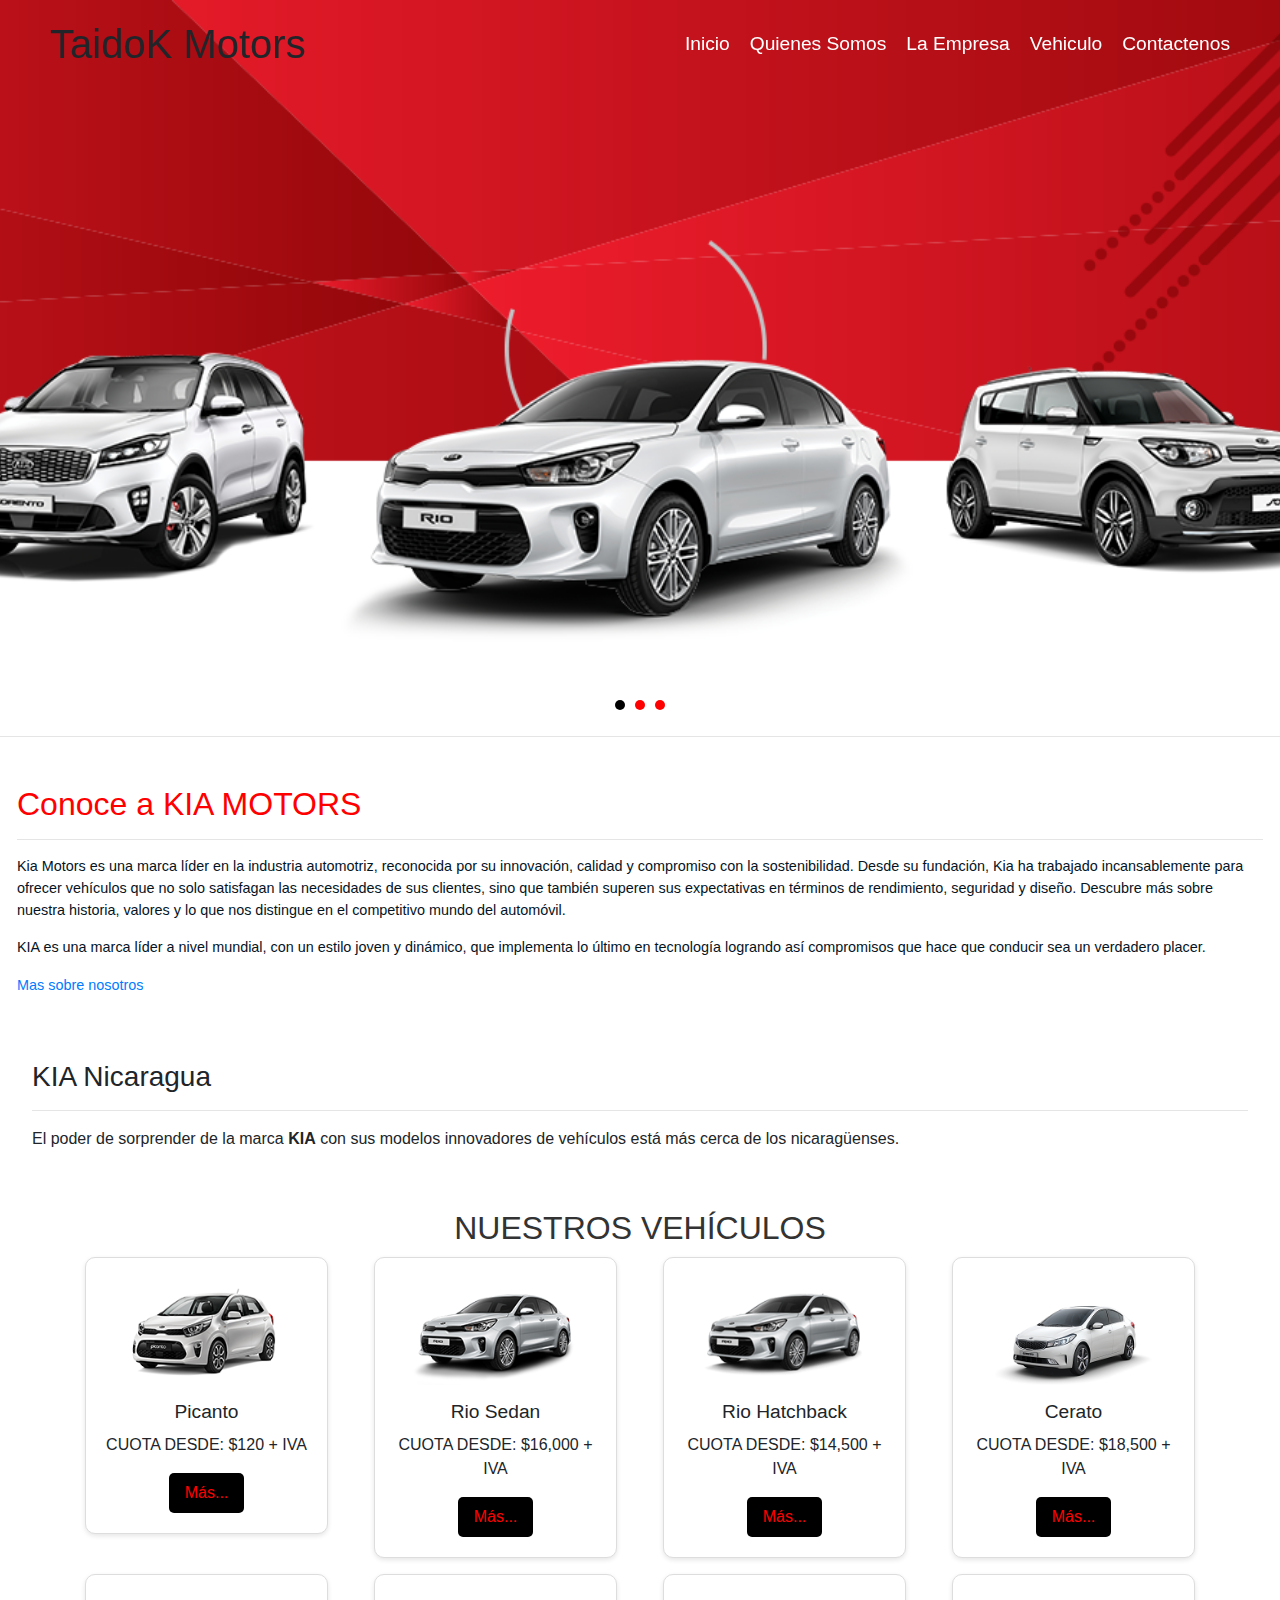
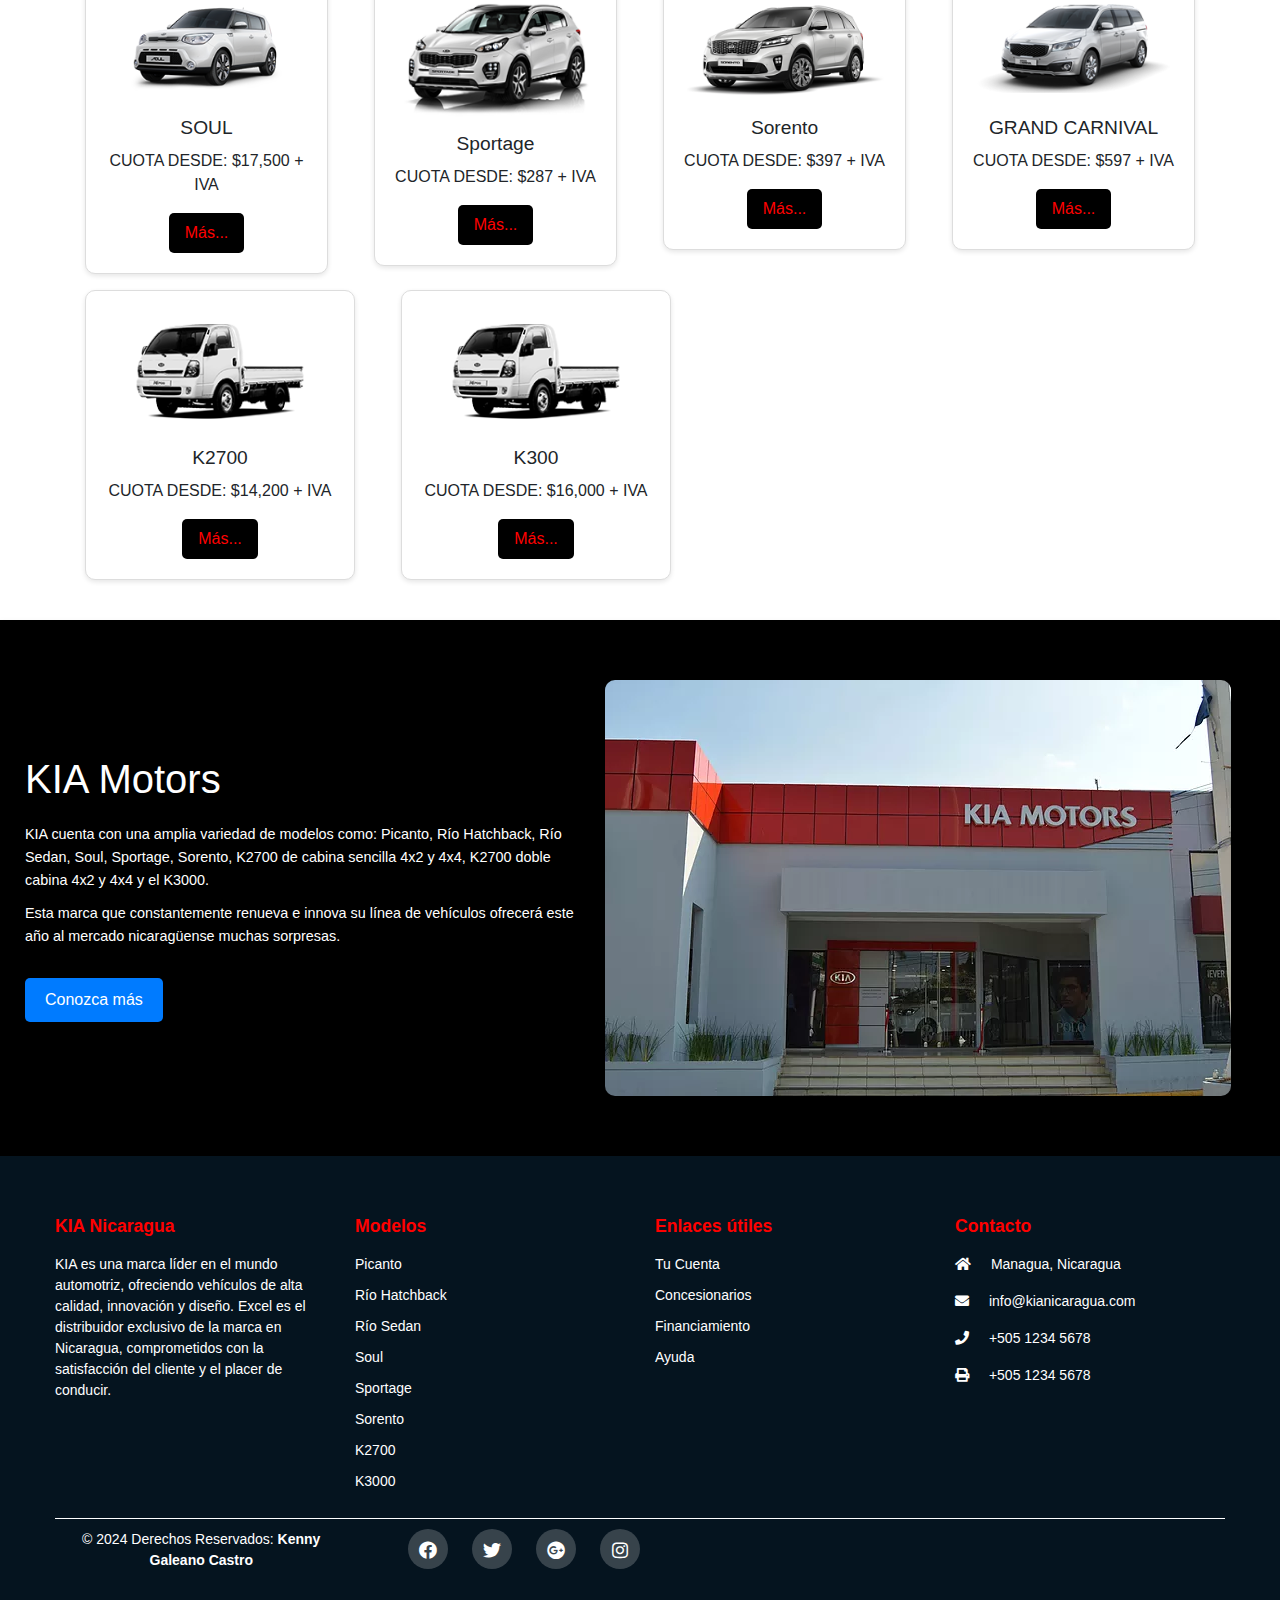
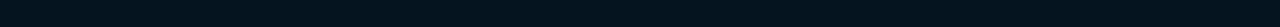
<file: index.html>
<!DOCTYPE html>
<html lang="es">
<head>
    <meta charset="UTF-8">
    <meta name="viewport" content="width=device-width, initial-scale=1.0">
    <title>TaidoK Motors</title>
    <link rel="icon" href="img/lg_kia.png">
    <link rel="stylesheet" href="https://stackpath.bootstrapcdn.com/bootstrap/4.5.2/css/bootstrap.min.css">
    <link rel="stylesheet" href="https://cdnjs.cloudflare.com/ajax/libs/font-awesome/5.15.4/css/all.min.css" />

    <link rel="stylesheet" href="styles.css">
</head>
<body>
    <header>
        <div class="logo">
            <h1>TaidoK Motors</h1>
        </div>
        <nav>
            <ul>
                <li><a href="index.html">Inicio</a></li>
                <li><a href="html/US.html">Quienes Somos</a></li>
                <li><a href="html/empresa.html">La Empresa</a></li>
                <li><a href="html/vehiculo.html">Vehiculo</a></li>
                <li><a href="html/contacto.html">Contactenos</a></li>

            </ul>
        </nav>
    </header>
     <div class="slider">
        <input type="radio" name="slide" id="slide1" checked>
        <input type="radio" name="slide" id="slide2">
        <input type="radio" name="slide" id="slide3">

        <div class="slides">
            <div class="slide s1"><img src="img/album1.png" alt="Imagen 1"></div>
            <div class="slide s2"><img src="img/album2.jpg" alt="Imagen 2"></div>
            <div class="slide s3"><img src="img/album3.jpg" alt="Imagen 3"></div>
        </div>

        <div class="navigation">
            <label for="slide1" class="nav"></label>
            <label for="slide2" class="nav"></label>
            <label for="slide3" class="nav"></label>
        </div>
    </div>
    <hr>

<section class="seccion-us">
    <div class="row">
        <div class="us-text">
            <h2>Conoce a KIA MOTORS</h2>
            <hr>
            <p>
            Kia Motors es una marca líder en la industria automotriz, reconocida por su innovación, calidad y compromiso con la sostenibilidad. Desde su fundación, Kia ha trabajado incansablemente para ofrecer vehículos que no solo satisfagan las necesidades de sus clientes, sino que también superen sus expectativas en términos de rendimiento, seguridad y diseño. Descubre más sobre nuestra historia, valores y lo que nos distingue en el competitivo mundo del automóvil.
        </p>
        <p>
            KIA es una marca líder a nivel mundial, con un estilo joven y dinámico, que implementa lo último en tecnología logrando así compromisos que hace que conducir sea un verdadero placer.
        </p>
        <a href="html/US.html"> Mas sobre nosotros</a>
        </div>
    </div>
</section>

<section class="seccion-veh" align="left">
    <div class="row">
        <div class="col-md-12 col-md-offset-0 text-left">
            <h3>KIA Nicaragua</h3>
            <hr>
            <p>El poder de sorprender de la marca <b>KIA</b> con sus modelos innovadores de vehículos está más cerca de los nicaragüenses.</p>
            
        </div>
    </div>
</section>

<section class="container text-center">
    <div class="row">
        <div class="col-12">
            <h2 class="section-title">NUESTROS VEHÍCULOS</h2>
        </div>
    </div>
</section>


    <section class="container">
        <div class="row">
            <div class="col">
                <div class="vehicle-card">
                    <img src="img/kia-picanto18-ht-featimg.png" alt="Kia Picanto">
                    <h4>Picanto</h4>
                    <p>CUOTA DESDE: $120 + IVA</p>
                    <a href="#" class="btn-custom">Más...</a>
                </div>
            </div>
            <div class="col">
                <div class="vehicle-card">
                    <img src="img/kia_rio_s2018.png" alt="Kia Rio Sedan">
                    <h4>Rio Sedan</h4>
                    <p>CUOTA DESDE: $16,000 + IVA</p>
                    <a href="#" class="btn-custom">Más...</a>
                </div>
            </div>
            <div class="col">
                <div class="vehicle-card">
                    <img src="img/kia-rio-ht-featimg.png  " alt="Kia Rio Hatchback">
                    <h4>Rio Hatchback</h4>
                    <p>CUOTA DESDE: $14,500 + IVA</p>
                    <a href="#" class="btn-custom">Más...</a>
                </div>
            </div>
            <div class="col">
                <div class="vehicle-card">
                    <img src="img/cerato_profile.png" alt="Kia Cerato">
                    <h4>Cerato</h4>
                    <p>CUOTA DESDE: $18,500 + IVA</p>
                    <a href="#" class="btn-custom">Más...</a>
                </div>
            </div>
            <div class="col">
                <div class="vehicle-card">
                    <img src="img/kia-soul.png" alt="Kia Soul">
                    <h4>SOUL</h4>
                    <p>CUOTA DESDE: $17,500 + IVA</p>
                    <a href="#" class="btn-custom">Más...</a>
                </div>
            </div>
            <div class="col">
                <div class="vehicle-card">
                    <img src="img/sportage-18-perfil-t.png" alt="Kia Sportage">
                    <h4>Sportage</h4>
                    <p>CUOTA DESDE: $287 + IVA</p>
                    <a href="#" class="btn-custom">Más...</a>
                </div>
            </div>
            <div class="col">
                <div class="vehicle-card">
                    <img src="img/sorento_18_main_b.png" alt="Kia Sorento">
                    <h4>Sorento</h4>
                    <p>CUOTA DESDE: $397 + IVA</p>
                    <a href="#" class="btn-custom">Más...</a>
                </div>
            </div>
            <div class="col">
                <div class="vehicle-card">
                    <img src="img/kia-carnival-featimg.png" alt="Kia Grand Carnival">
                    <h4>GRAND CARNIVAL</h4>
                    <p>CUOTA DESDE: $597 + IVA</p>
                    <a href="#" class="btn-custom">Más...</a>
                </div>
            </div>
            <div class="col">
                <div class="vehicle-card">
                    <img src="img/kia-k2700.png" alt="Kia K300">
                    <h4>K2700</h4>
                    <p>CUOTA DESDE: $14,200 + IVA</p>
                    <a href="#" class="btn-custom">Más...</a>
                </div>
            </div>
            <div class="col">
                <div class="vehicle-card">
                    <img src="img/kia-k3000.png" alt="Kia K300">
                    <h4>K300</h4>
                    <p>CUOTA DESDE: $16,000 + IVA</p>
                    <a href="#" class="btn-custom">Más...</a>
                </div>
            </div>
        </div>
    </section>

    <section class="info-section">
        <div class="row">
            <div class="info-content">
                <div class="info-text">
                    <h1>KIA Motors</h1>
                    <p>   KIA cuenta con una amplia variedad de modelos como: Picanto, Río Hatchback, 
                        Río Sedan, Soul, Sportage, Sorento, K2700 de cabina sencilla 4x2 y 4x4, K2700 
                        doble cabina 4x2 y 4x4 y el K3000.</p>
                    <p>Esta marca que constantemente renueva e innova 
                        su línea de vehículos ofrecerá este año al mercado nicaragüense muchas sorpresas.</p>
                    <p></p>
                  
                    <button onclick="window.location.href='/html/US.html'">Conozca más</button>
                </div>
                <div class="info-image">
                    <img src="img/casakia2.webp" alt="KIA Vehicles" class="img-fluid">
                </div>
            </div>
        </div>
    </section>
    

<footer class="">
    <div class="footer-container">
        <div class="footer-row">
            <div class="footer-column">
                <h5 class="footer-title">KIA Nicaragua</h5>
                <p>KIA es una marca líder en el mundo automotriz, ofreciendo vehículos de alta calidad, innovación y diseño. Excel es el distribuidor exclusivo de la marca en Nicaragua, comprometidos con la satisfacción del cliente y el placer de conducir.</p>
            </div>

            <div class="footer-column">
                <h5 class="footer-title">Modelos</h5>
                <ul class="footer-list">
                    <li><a href="#" class="footer-link">Picanto</a></li>
                    <li><a href="#" class="footer-link">Río Hatchback</a></li>
                    <li><a href="#" class="footer-link">Río Sedan</a></li>
                    <li><a href="#" class="footer-link">Soul</a></li>
                    <li><a href="#" class="footer-link">Sportage</a></li>
                    <li><a href="#" class="footer-link">Sorento</a></li>
                    <li><a href="#" class="footer-link">K2700</a></li>
                    <li><a href="#" class="footer-link">K3000</a></li>
                </ul>
            </div>

            <div class="footer-column">
                <h5 class="footer-title">Enlaces útiles</h5>
                <ul class="footer-list">
                    <li><a href="#" class="footer-link">Tu Cuenta</a></li>
                    <li><a href="#" class="footer-link">Concesionarios</a></li>
                    <li><a href="#" class="footer-link">Financiamiento</a></li>
                    <li><a href="#" class="footer-link">Ayuda</a></li>
                </ul>
            </div>

            <div class="footer-column">
                <h5 class="footer-title">Contacto</h5>
                <p><i class="fas fa-home mr-3"></i> Managua, Nicaragua</p>
                <p><i class="fas fa-envelope mr-3"></i> info@kianicaragua.com</p>
                <p><i class="fas fa-phone mr-3"></i> +505 1234 5678</p>
                <p><i class="fas fa-print mr-3"></i> +505 1234 5678</p>
            </div>
        </div>

        <hr class="footer-hr">

        <div class="footer-row footer-bottom">
            <div class="footer-column">
                <p class="footer-copyright">© 2024 Derechos Reservados: <a href="#" class="footer-link"><strong>Kenny Galeano Castro</strong></a></p>
            </div>

            <div class="footer-column">
                <ul class="footer-social">
                    <li class="footer-social-item"><a href="//www.facebook.com" target="_blank" class="footer-social-link"><i class="fab fa-facebook"></i></a></li>
                    <li class="footer-social-item"><a href="//www.twitter.com" target="_blank" class="footer-social-link"><i class="fab fa-twitter"></i></a></li>
                    <li class="footer-social-item"><a href="//www.google.com" target="_blank" class="footer-social-link"><i class="fab fa-google-plus"></i></a></li>
                    <li class="footer-social-item"><a href="//www.instagram.com" target="_blank" class="footer-social-link"><i class="fab fa-instagram"></i></a></li>
                </ul>
            </div>
        </div>
    </div>
</footer>

<script>
    window.addEventListener('scroll', function() {
        const header = document.querySelector('header');
        if (window.scrollY > 0) {
            header.classList.remove('transparent');
            header.classList.add('solid');
        } else {
            header.classList.remove('solid');
            header.classList.add('transparent');
        }
    });
</script>

</body>
</html>
</file>
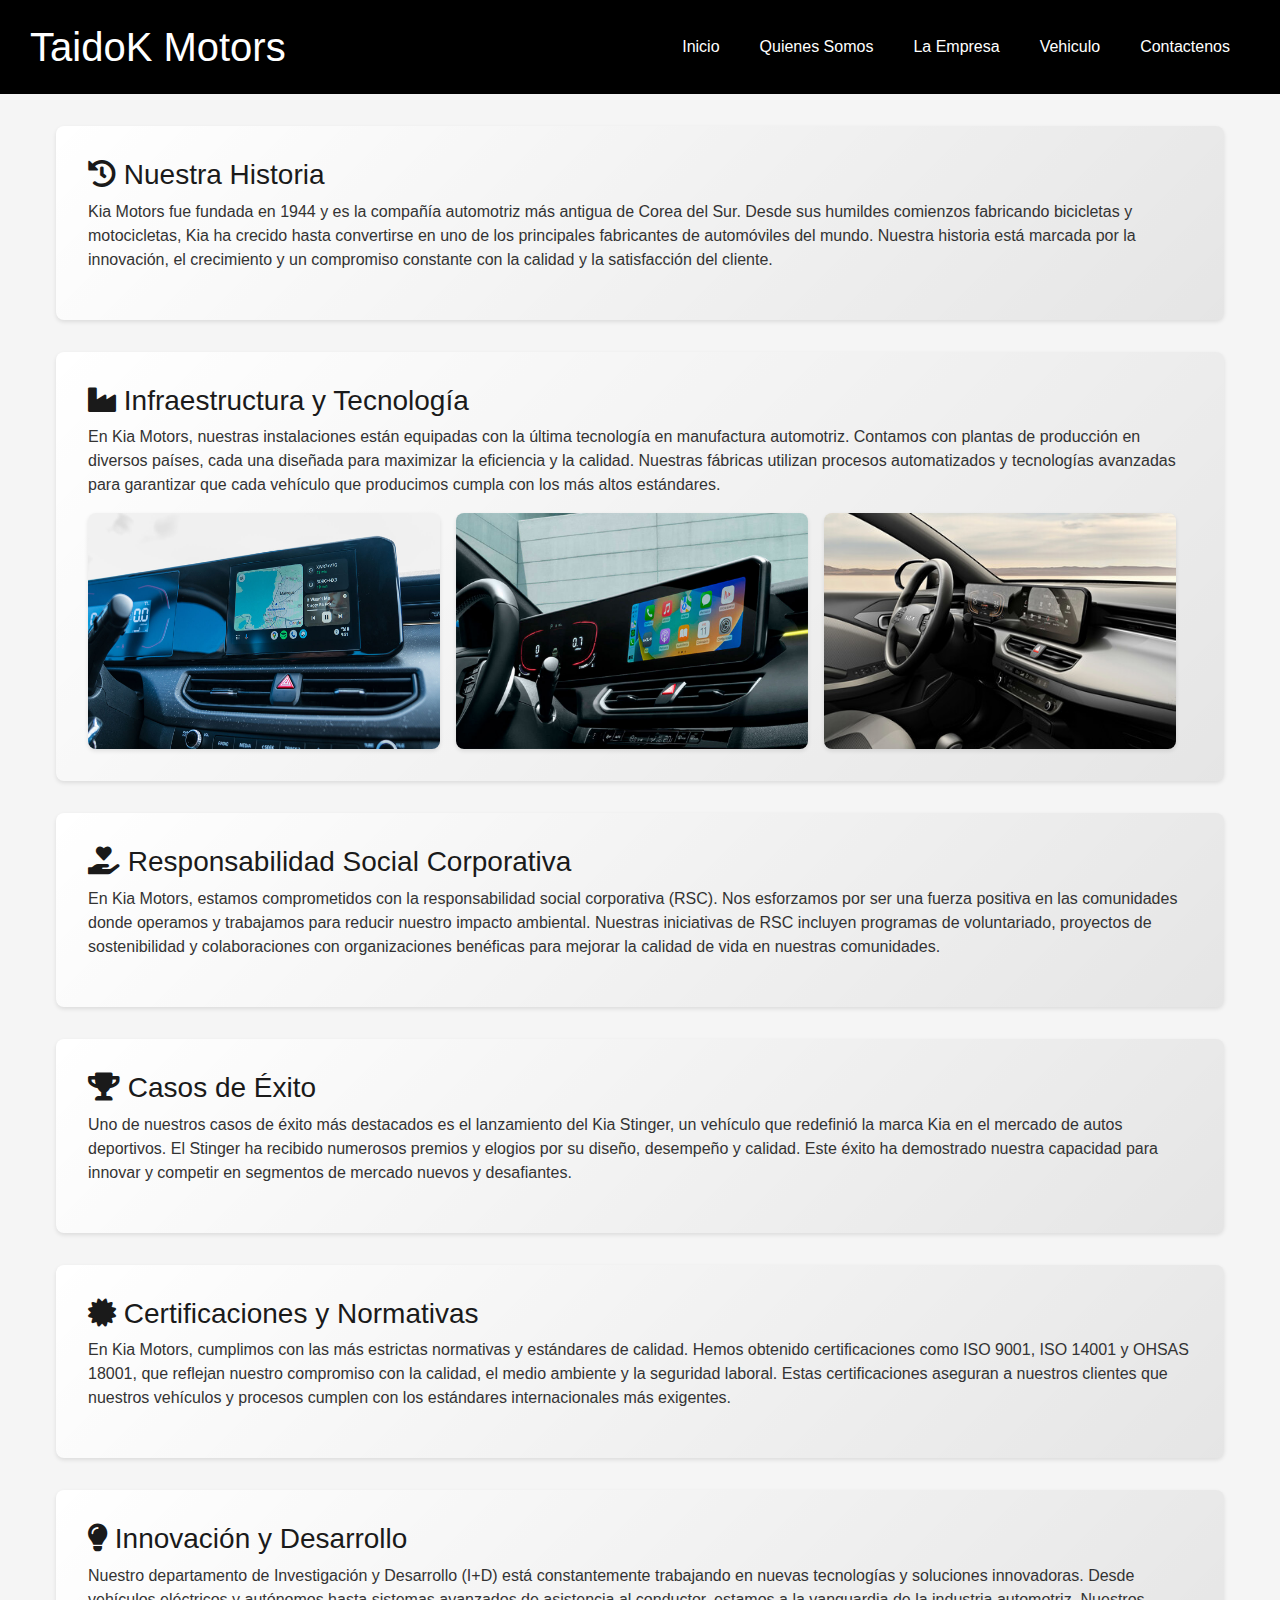
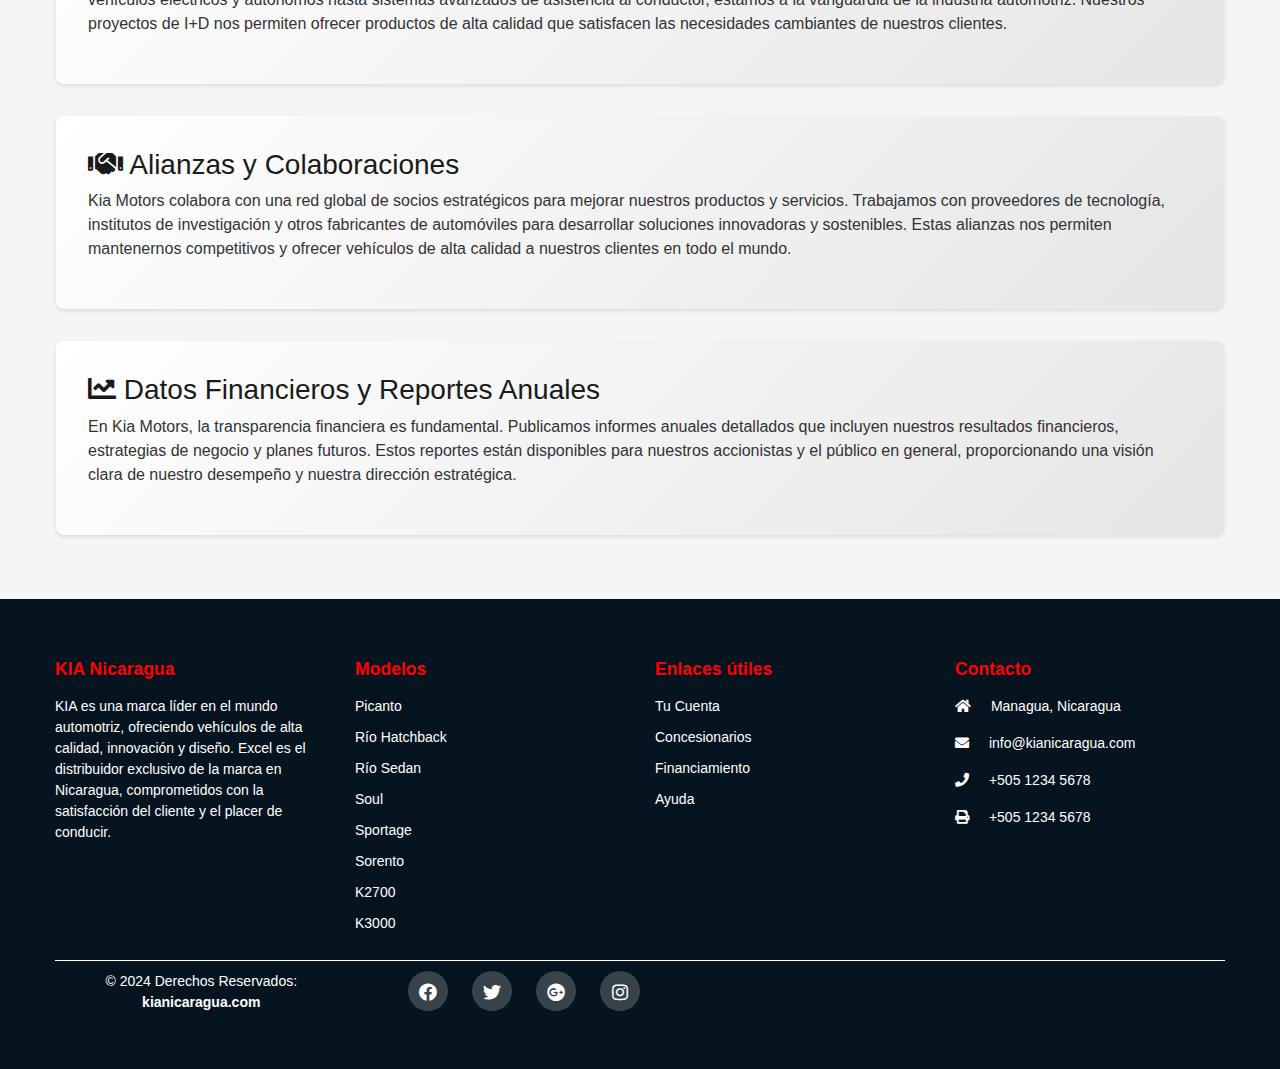
<file: html/empresa.html>
<!DOCTYPE html>
<html lang="en">
<head>
    <meta charset="UTF-8">
    <meta name="viewport" content="width=device-width, initial-scale=1.0">
    <title>Empresa</title>
    <link rel="icon" href="../img/lg_kia.png">
    <link rel="stylesheet" href="https://stackpath.bootstrapcdn.com/bootstrap/4.5.2/css/bootstrap.min.css">
    <link rel="stylesheet" href="https://cdnjs.cloudflare.com/ajax/libs/font-awesome/5.15.4/css/all.min.css" />
    <link rel="stylesheet" href="styles.css">
</head>
<body>
    <header>
        <div class="logo">
            <h1>TaidoK Motors</h1>
        </div>
        <nav>
            <ul>
                <li><a href="../index.html">Inicio</a></li>
                <li><a href="US.html">Quienes Somos</a></li>
                <li><a href="empresa.html">La Empresa</a></li>
                <li><a href="vehiculo.html">Vehiculo</a></li>
                <li><a href="contacto.html">Contactenos</a></li>
            </ul>
        </nav>
    </header>

    <main>
        <section id="historia" class="section">
            <h2><i class="fas fa-history"></i> Nuestra Historia</h2>
            <p>Kia Motors fue fundada en 1944 y es la compañía automotriz más antigua de Corea del Sur. Desde sus humildes comienzos fabricando bicicletas y motocicletas, Kia ha crecido hasta convertirse en uno de los principales fabricantes de automóviles del mundo. Nuestra historia está marcada por la innovación, el crecimiento y un compromiso constante con la calidad y la satisfacción del cliente.</p>
        </section>

        <section id="infraestructura" class="section">
            <h2><i class="fas fa-industry"></i> Infraestructura y Tecnología</h2>
            <p>En Kia Motors, nuestras instalaciones están equipadas con la última tecnología en manufactura automotriz. Contamos con plantas de producción en diversos países, cada una diseñada para maximizar la eficiencia y la calidad. Nuestras fábricas utilizan procesos automatizados y tecnologías avanzadas para garantizar que cada vehículo que producimos cumpla con los más altos estándares.</p>
            <div class="gallery">
                <img src="../img/info1.jpg" alt="Instalación 1">
                <img src="../img/info2.jpg" alt="Instalación 2">
                <img src="../img/info3.jpg" alt="Instalación 3">
            </div>
        </section>

        <section id="responsabilidad-social" class="section">
            <h2><i class="fas fa-hand-holding-heart"></i> Responsabilidad Social Corporativa</h2>
            <p>En Kia Motors, estamos comprometidos con la responsabilidad social corporativa (RSC). Nos esforzamos por ser una fuerza positiva en las comunidades donde operamos y trabajamos para reducir nuestro impacto ambiental. Nuestras iniciativas de RSC incluyen programas de voluntariado, proyectos de sostenibilidad y colaboraciones con organizaciones benéficas para mejorar la calidad de vida en nuestras comunidades.</p>
        </section>

        <section id="casos-exito" class="section">
            <h2><i class="fas fa-trophy"></i> Casos de Éxito</h2>
            <p>Uno de nuestros casos de éxito más destacados es el lanzamiento del Kia Stinger, un vehículo que redefinió la marca Kia en el mercado de autos deportivos. El Stinger ha recibido numerosos premios y elogios por su diseño, desempeño y calidad. Este éxito ha demostrado nuestra capacidad para innovar y competir en segmentos de mercado nuevos y desafiantes.</p>
        </section>
        <section id="certificaciones" class="section">
            <h2><i class="fas fa-certificate"></i> Certificaciones y Normativas</h2>
            <p>En Kia Motors, cumplimos con las más estrictas normativas y estándares de calidad. Hemos obtenido certificaciones como ISO 9001, ISO 14001 y OHSAS 18001, que reflejan nuestro compromiso con la calidad, el medio ambiente y la seguridad laboral. Estas certificaciones aseguran a nuestros clientes que nuestros vehículos y procesos cumplen con los estándares internacionales más exigentes.</p>
        </section>
        
        <section id="innovacion-desarrollo" class="section">
            <h2><i class="fas fa-lightbulb"></i> Innovación y Desarrollo</h2>
            <p>Nuestro departamento de Investigación y Desarrollo (I+D) está constantemente trabajando en nuevas tecnologías y soluciones innovadoras. Desde vehículos eléctricos y autónomos hasta sistemas avanzados de asistencia al conductor, estamos a la vanguardia de la industria automotriz. Nuestros proyectos de I+D nos permiten ofrecer productos de alta calidad que satisfacen las necesidades cambiantes de nuestros clientes.</p>
        </section>
        
        <section id="alianzas" class="section">
            <h2><i class="fas fa-handshake"></i> Alianzas y Colaboraciones</h2>
            <p>Kia Motors colabora con una red global de socios estratégicos para mejorar nuestros productos y servicios. Trabajamos con proveedores de tecnología, institutos de investigación y otros fabricantes de automóviles para desarrollar soluciones innovadoras y sostenibles. Estas alianzas nos permiten mantenernos competitivos y ofrecer vehículos de alta calidad a nuestros clientes en todo el mundo.</p>
        </section>
        
        <section id="datos-financieros" class="section">
            <h2><i class="fas fa-chart-line"></i> Datos Financieros y Reportes Anuales</h2>
            <p>En Kia Motors, la transparencia financiera es fundamental. Publicamos informes anuales detallados que incluyen nuestros resultados financieros, estrategias de negocio y planes futuros. Estos reportes están disponibles para nuestros accionistas y el público en general, proporcionando una visión clara de nuestro desempeño y nuestra dirección estratégica.</p>
        </section>
    </main>


    <footer class="">
        <div class="footer-container">
            <div class="footer-row">
                <div class="footer-column">
                    <h5 class="footer-title">KIA Nicaragua</h5>
                    <p>KIA es una marca líder en el mundo automotriz, ofreciendo vehículos de alta calidad, innovación y diseño. Excel es el distribuidor exclusivo de la marca en Nicaragua, comprometidos con la satisfacción del cliente y el placer de conducir.</p>
                </div>
    
                <div class="footer-column">
                    <h5 class="footer-title">Modelos</h5>
                    <ul class="footer-list">
                        <li><a href="#" class="footer-link">Picanto</a></li>
                        <li><a href="#" class="footer-link">Río Hatchback</a></li>
                        <li><a href="#" class="footer-link">Río Sedan</a></li>
                        <li><a href="#" class="footer-link">Soul</a></li>
                        <li><a href="#" class="footer-link">Sportage</a></li>
                        <li><a href="#" class="footer-link">Sorento</a></li>
                        <li><a href="#" class="footer-link">K2700</a></li>
                        <li><a href="#" class="footer-link">K3000</a></li>
                    </ul>
                </div>
    
                <div class="footer-column">
                    <h5 class="footer-title">Enlaces útiles</h5>
                    <ul class="footer-list">
                        <li><a href="#" class="footer-link">Tu Cuenta</a></li>
                        <li><a href="#" class="footer-link">Concesionarios</a></li>
                        <li><a href="#" class="footer-link">Financiamiento</a></li>
                        <li><a href="#" class="footer-link">Ayuda</a></li>
                    </ul>
                </div>
    
                <div class="footer-column">
                    <h5 class="footer-title">Contacto</h5>
                    <p><i class="fas fa-home mr-3"></i> Managua, Nicaragua</p>
                    <p><i class="fas fa-envelope mr-3"></i> info@kianicaragua.com</p>
                    <p><i class="fas fa-phone mr-3"></i> +505 1234 5678</p>
                    <p><i class="fas fa-print mr-3"></i> +505 1234 5678</p>
                </div>
            </div>
    
            <hr class="footer-hr">
    
            <div class="footer-row footer-bottom">
                <div class="footer-column">
                    <p class="footer-copyright">© 2024 Derechos Reservados: <a href="#" class="footer-link"><strong>kianicaragua.com</strong></a></p>
                </div>
    
                <div class="footer-column">
                    <ul class="footer-social">
                        <li class="footer-social-item"><a href="//www.facebook.com/" target="_blank" class="footer-social-link"><i class="fab fa-facebook"></i></a></li>
                        <li class="footer-social-item"><a href="//www.twitter.com" target="_blank" class="footer-social-link"><i class="fab fa-twitter"></i></a></li>
                        <li class="footer-social-item"><a href="//www.google.com" target="_blank" class="footer-social-link"><i class="fab fa-google-plus"></i></a></li>
                        <li class="footer-social-item"><a href="//www.instagram.com" target="_blank" class="footer-social-link"><i class="fab fa-instagram"></i></a></li>
                    </ul>
                </div>
            </div>
        </div>
    </footer>

</body>
</html>
</file>
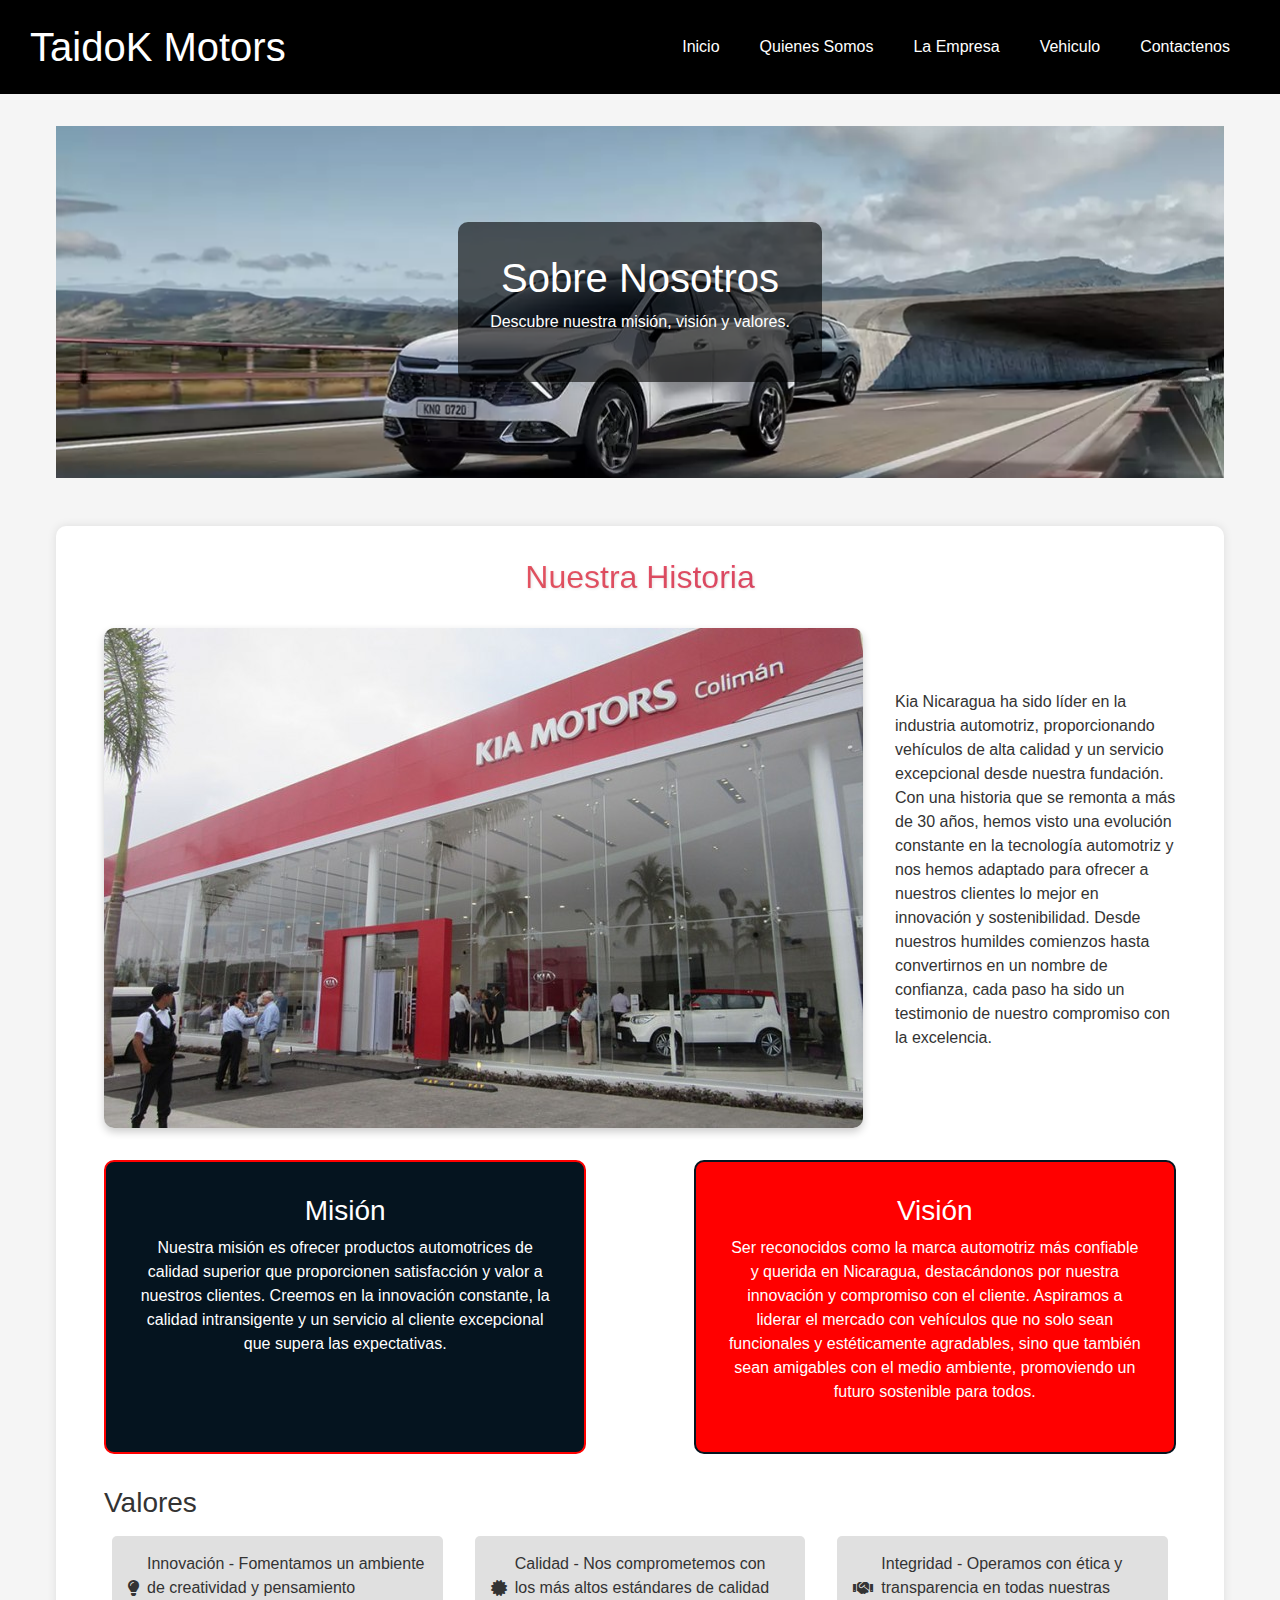
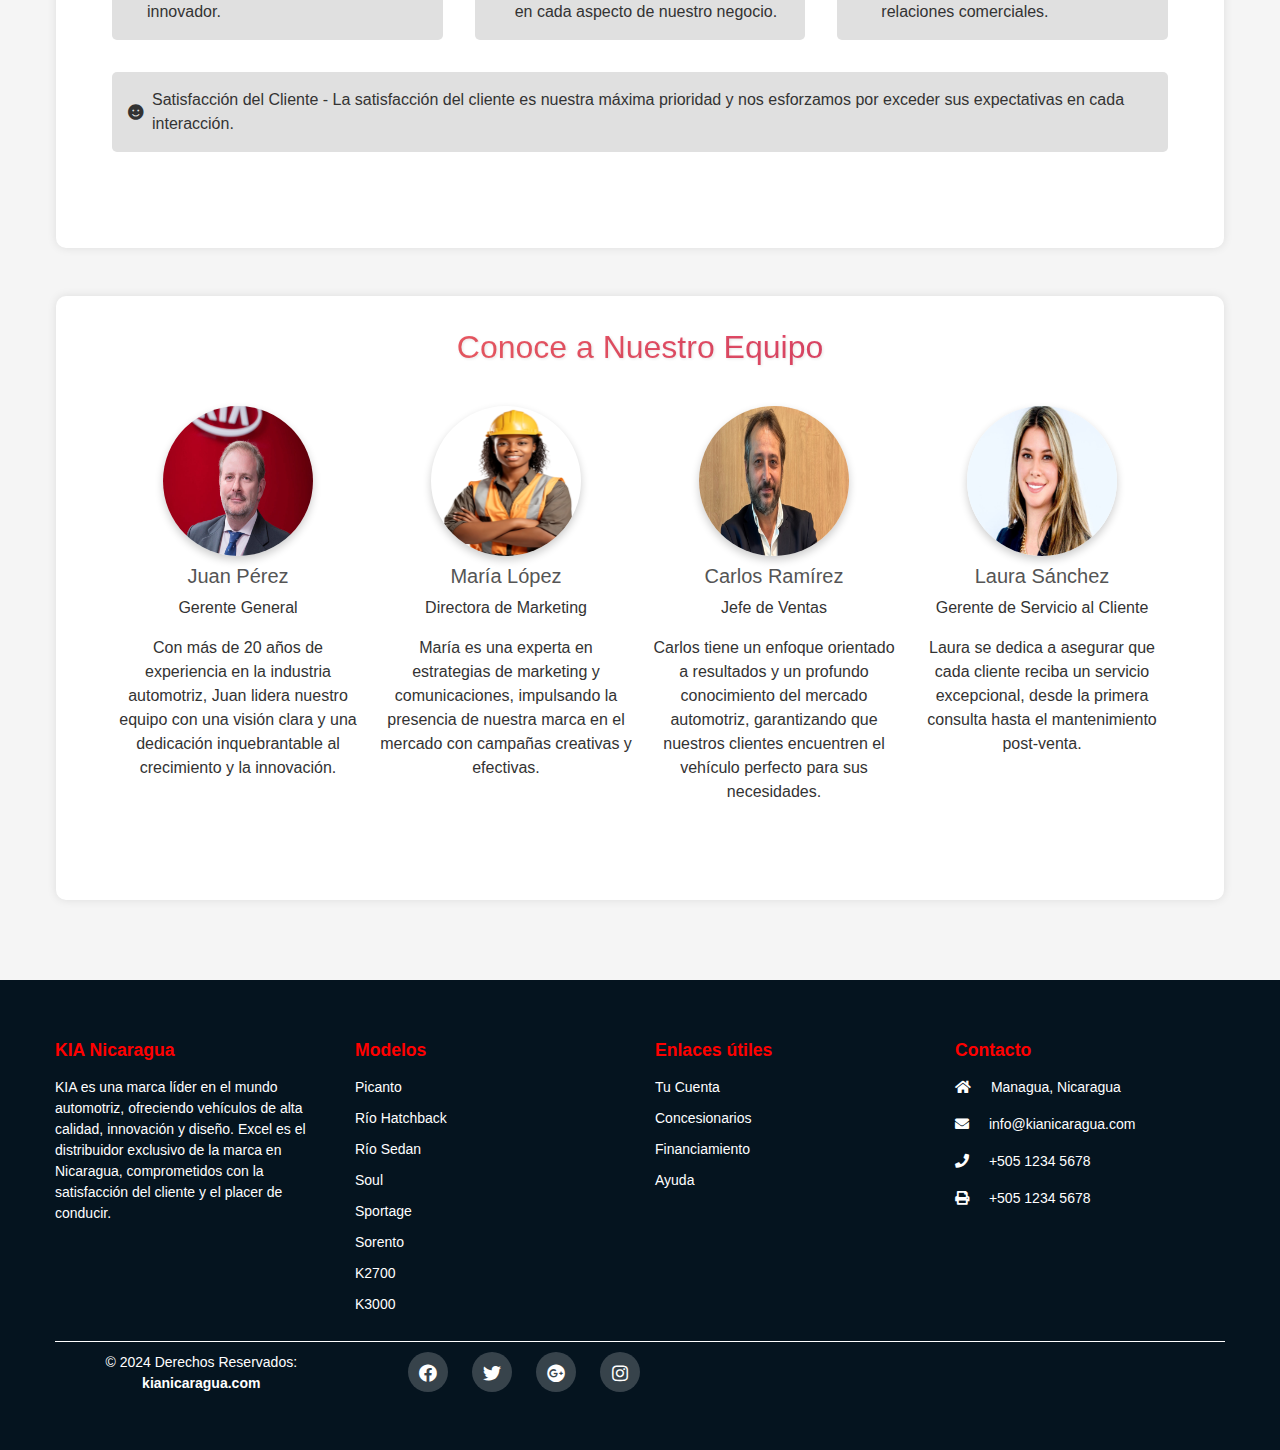
<file: html/US.html>
<!DOCTYPE html>
<html lang="en">
<head>
    <meta charset="UTF-8">
    <meta name="viewport" content="width=device-width, initial-scale=1.0">
    <title>Nosotros</title>
    <link rel="icon" href="../img/lg_kia.png">
    <link rel="stylesheet" href="https://stackpath.bootstrapcdn.com/bootstrap/4.5.2/css/bootstrap.min.css">
    <link rel="stylesheet" href="https://cdnjs.cloudflare.com/ajax/libs/font-awesome/5.15.4/css/all.min.css" />
    <link rel="stylesheet" href="styles.css">
</head>
<body>
    <header>
        <div class="logo">
            <h1>TaidoK Motors</h1>
        </div>
        <nav>
            <ul>
                <li><a href="../index.html">Inicio</a></li>
                <li><a href="US.html">Quienes Somos</a></li>
                <li><a href="empresa.html">La Empresa</a></li>
                <li><a href="vehiculo.html">Vehiculo</a></li>
                <li><a href="contacto.html">Contactenos</a></li>

            </ul>
        </nav>
    </header>

   <!-- Main Content -->
   <main>
    <section class="hero-section">
        <div class="hero-content">
            <h1>Sobre Nosotros</h1>
            <p>Descubre nuestra misión, visión y valores.</p>
        </div>
    </section>

    <section class="about-us">
        <div class="container">
            <h2>Nuestra Historia</h2>
            <div class="content-wrapper">
                <img src="../img/casa3.jpg" alt="Historia de Kia" class="responsive-img">
                <p>Kia Nicaragua ha sido líder en la industria automotriz, proporcionando vehículos de alta calidad y un servicio excepcional desde nuestra fundación. Con una historia que se remonta a más de 30 años, hemos visto una evolución constante en la tecnología automotriz y nos hemos adaptado para ofrecer a nuestros clientes lo mejor en innovación y sostenibilidad. Desde nuestros humildes comienzos hasta convertirnos en un nombre de confianza, cada paso ha sido un testimonio de nuestro compromiso con la excelencia.</p>
            </div>
            
            <div class="mission-vision">
                <div class="mission">
             
                    <h3>Misión</h3>
                    <p>Nuestra misión es ofrecer productos automotrices de calidad superior que proporcionen satisfacción y valor a nuestros clientes. Creemos en la innovación constante, la calidad intransigente y un servicio al cliente excepcional que supera las expectativas. </p>
                </div>
                <div class="vision">
                
                    <h3>Visión</h3>
                    <p>Ser reconocidos como la marca automotriz más confiable y querida en Nicaragua, destacándonos por nuestra innovación y compromiso con el cliente. Aspiramos a liderar el mercado con vehículos que no solo sean funcionales y estéticamente agradables, sino que también sean amigables con el medio ambiente, promoviendo un futuro sostenible para todos.</p>
                </div>
            </div>

            <div class="values">
                <h3>Valores</h3>
                <ul>
                    <li><i class="fas fa-lightbulb"></i> Innovación - Fomentamos un ambiente de creatividad y pensamiento innovador.</li>
                    <li><i class="fas fa-certificate"></i> Calidad - Nos comprometemos con los más altos estándares de calidad en cada aspecto de nuestro negocio.</li>
                    <li><i class="fas fa-handshake"></i> Integridad - Operamos con ética y transparencia en todas nuestras relaciones comerciales.</li>
                    <li><i class="fas fa-smile"></i> Satisfacción del Cliente - La satisfacción del cliente es nuestra máxima prioridad y nos esforzamos por exceder sus expectativas en cada interacción.</li>
                </ul>
            </div>
        </div>
    </section>

    <section class="team">
        <div class="container">
            <h2>Conoce a Nuestro Equipo</h2>
            <div class="team-members">
                <div class="team-member">
                    <img src="../img/trab2.jpg" alt="Team Member 1">
                    <h3>Juan Pérez</h3>
                    <p>Gerente General</p>
                    <p>Con más de 20 años de experiencia en la industria automotriz, Juan lidera nuestro equipo con una visión clara y una dedicación inquebrantable al crecimiento y la innovación.</p>
                </div>
                <div class="team-member">
                    <img src="../img/trab1.webp" alt="Team Member 2">
                    <h3>María López</h3>
                    <p>Directora de Marketing</p>
                    <p>María es una experta en estrategias de marketing y comunicaciones, impulsando la presencia de nuestra marca en el mercado con campañas creativas y efectivas.</p>
                </div>
                <div class="team-member">
                    <img src="../img/trab3.png" alt="Team Member 3">
                    <h3>Carlos Ramírez</h3>
                    <p>Jefe de Ventas</p>
                    <p>Carlos tiene un enfoque orientado a resultados y un profundo conocimiento del mercado automotriz, garantizando que nuestros clientes encuentren el vehículo perfecto para sus necesidades.</p>
                </div>
                <div class="team-member">
                    <img src="../img/trab4.jpg" alt="Team Member 4">
                    <h3>Laura Sánchez</h3>
                    <p>Gerente de Servicio al Cliente</p>
                    <p>Laura se dedica a asegurar que cada cliente reciba un servicio excepcional, desde la primera consulta hasta el mantenimiento post-venta.</p>
                </div>
            </div>
        </div>
    </section>
</main>








    <footer class="">
        <div class="footer-container">
            <div class="footer-row">
                <div class="footer-column">
                    <h5 class="footer-title">KIA Nicaragua</h5>
                    <p>KIA es una marca líder en el mundo automotriz, ofreciendo vehículos de alta calidad, innovación y diseño. Excel es el distribuidor exclusivo de la marca en Nicaragua, comprometidos con la satisfacción del cliente y el placer de conducir.</p>
                </div>
    
                <div class="footer-column">
                    <h5 class="footer-title">Modelos</h5>
                    <ul class="footer-list">
                        <li><a href="#" class="footer-link">Picanto</a></li>
                        <li><a href="#" class="footer-link">Río Hatchback</a></li>
                        <li><a href="#" class="footer-link">Río Sedan</a></li>
                        <li><a href="#" class="footer-link">Soul</a></li>
                        <li><a href="#" class="footer-link">Sportage</a></li>
                        <li><a href="#" class="footer-link">Sorento</a></li>
                        <li><a href="#" class="footer-link">K2700</a></li>
                        <li><a href="#" class="footer-link">K3000</a></li>
                    </ul>
                </div>
    
                <div class="footer-column">
                    <h5 class="footer-title">Enlaces útiles</h5>
                    <ul class="footer-list">
                        <li><a href="#" class="footer-link">Tu Cuenta</a></li>
                        <li><a href="#" class="footer-link">Concesionarios</a></li>
                        <li><a href="#" class="footer-link">Financiamiento</a></li>
                        <li><a href="#" class="footer-link">Ayuda</a></li>
                    </ul>
                </div>
    
                <div class="footer-column">
                    <h5 class="footer-title">Contacto</h5>
                    <p><i class="fas fa-home mr-3"></i> Managua, Nicaragua</p>
                    <p><i class="fas fa-envelope mr-3"></i> info@kianicaragua.com</p>
                    <p><i class="fas fa-phone mr-3"></i> +505 1234 5678</p>
                    <p><i class="fas fa-print mr-3"></i> +505 1234 5678</p>
                </div>
            </div>
    
            <hr class="footer-hr">
    
            <div class="footer-row footer-bottom">
                <div class="footer-column">
                    <p class="footer-copyright">© 2024 Derechos Reservados: <a href="#" class="footer-link"><strong>kianicaragua.com</strong></a></p>
                </div>
    
                <div class="footer-column">
                    <ul class="footer-social">
                        <li class="footer-social-item"><a href="//www.facebook.com/" target="_blank" class="footer-social-link"><i class="fab fa-facebook"></i></a></li>
                        <li class="footer-social-item"><a href="//www.twitter.com" target="_blank" class="footer-social-link"><i class="fab fa-twitter"></i></a></li>
                        <li class="footer-social-item"><a href="//www.google.com" target="_blank" class="footer-social-link"><i class="fab fa-google-plus"></i></a></li>
                        <li class="footer-social-item"><a href="//www.instagram.com" target="_blank" class="footer-social-link"><i class="fab fa-instagram"></i></a></li>
                    </ul>
                </div>
            </div>
        </div>
    </footer>


</body>
</html>
</file>
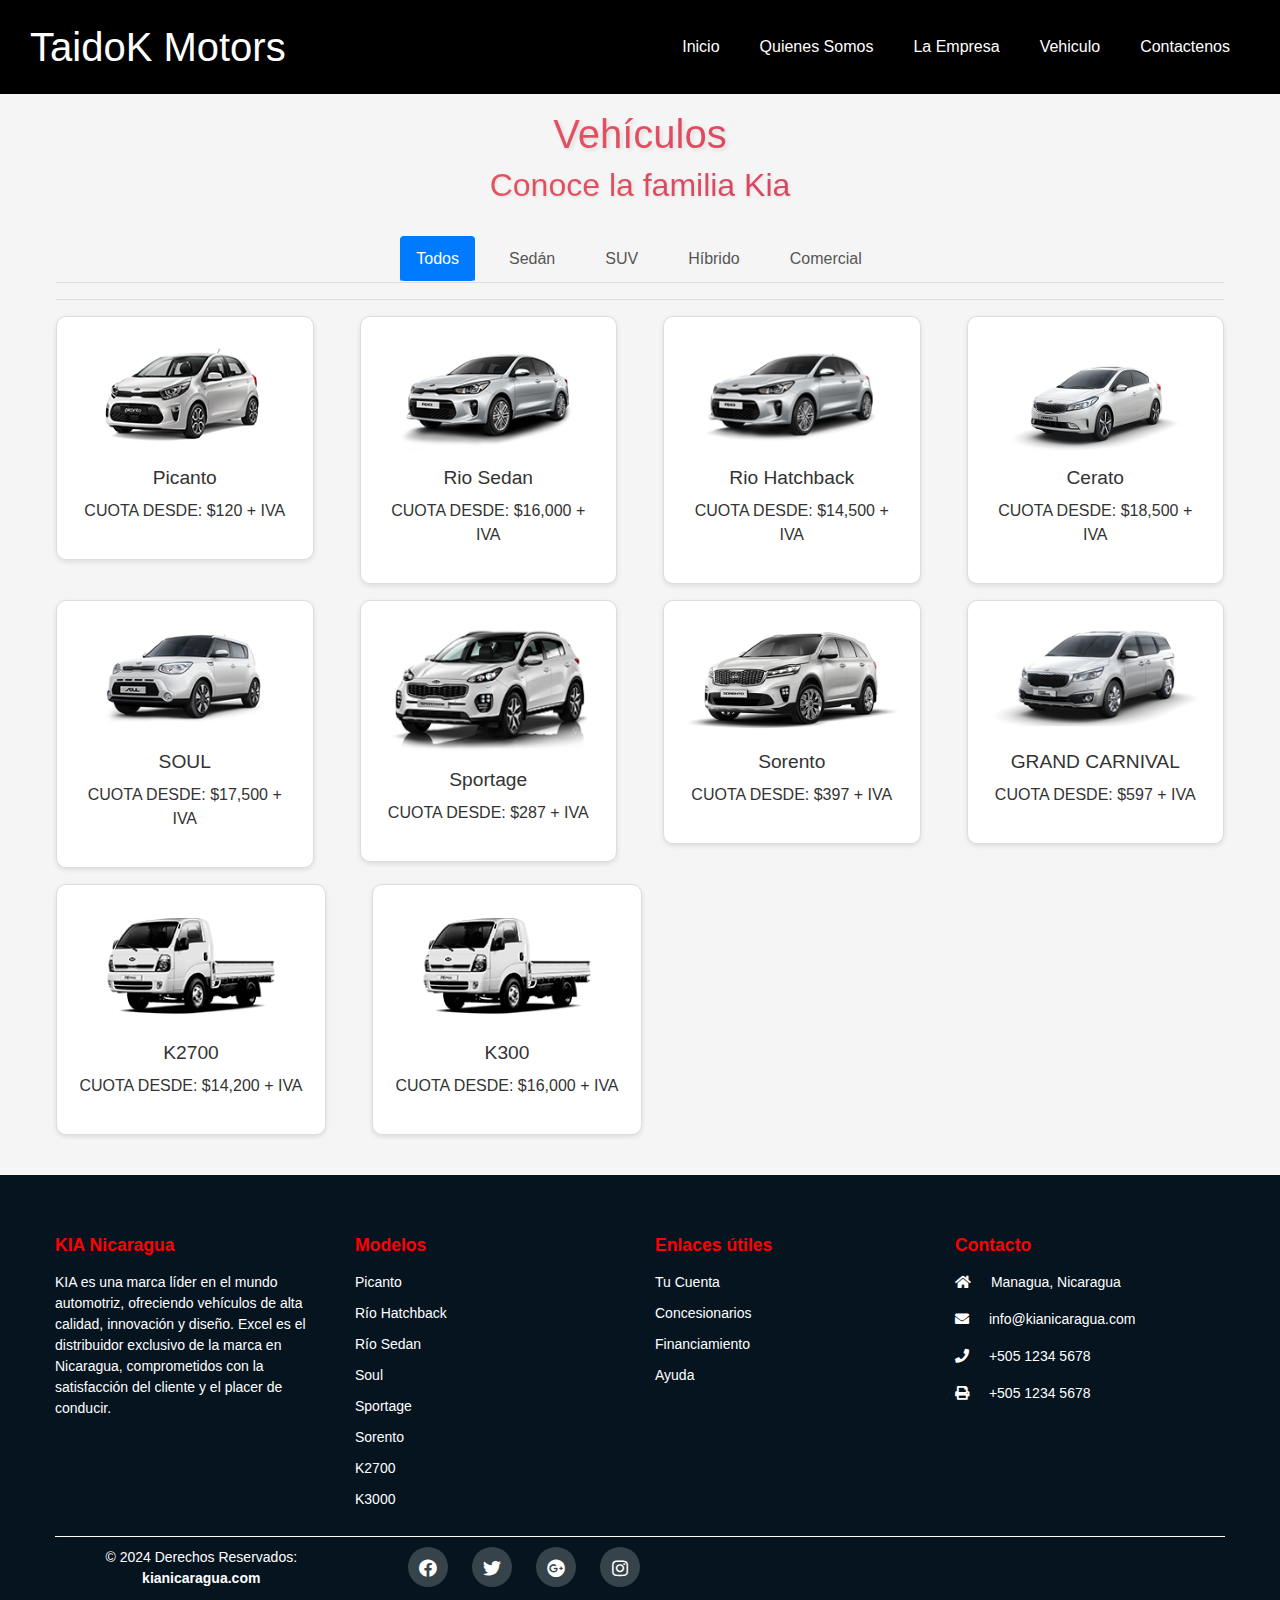
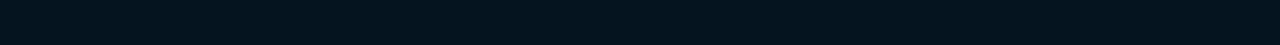
<file: html/vehiculo.html>
<!DOCTYPE html>
<html lang="en">
<head>
    <meta charset="UTF-8">
    <meta name="viewport" content="width=device-width, initial-scale=1.0">
    <title>Vehiculos</title>
    <link rel="icon" href="../img/lg_kia.png">
    <link rel="stylesheet" href="https://stackpath.bootstrapcdn.com/bootstrap/4.5.2/css/bootstrap.min.css">
    <link rel="stylesheet" href="https://cdnjs.cloudflare.com/ajax/libs/font-awesome/5.15.4/css/all.min.css" />
    <link rel="stylesheet" href="styles.css">
</head>
<body>
    <header>
        <div class="logo">
            <h1>TaidoK Motors</h1>
        </div>
        <nav>
            <ul>
                <li><a href="../index.html">Inicio</a></li>
                <li><a href="US.html">Quienes Somos</a></li>
                <li><a href="empresa.html">La Empresa</a></li>
                <li><a href="vehiculo.html">Vehiculo</a></li>
                <li><a href="contacto.html">Contactenos</a></li>

            </ul>
        </nav>
    </header>



    <section class="container">
        <h1>Vehículos</h1>
        <h2>Conoce la familia Kia</h2>

        <ul class="nav nav-tabs justify-content-center vehicle_tabs_menu">
            <li class="mx-2"><a data-toggle="tab" href="#todos" class="nav-link active">Todos</a></li>
            <li class="mx-2"><a data-toggle="tab" href="#sedan" class="nav-link">Sedán</a></li>
            <li class="mx-2"><a data-toggle="tab" href="#suv" class="nav-link">SUV</a></li>
            <li class="mx-2"><a data-toggle="tab" href="#hib" class="nav-link">Híbrido</a></li>
            <li class="mx-2"><a data-toggle="tab" href="#comercial" class="nav-link">Comercial</a></li>
        </ul>
        <hr>

        <div class="tab-content">
            <div id="todos" class="tab-pane fade show active">
                <div class="row">
                    <div class="col">
                        <div class="vehicle-card">
                            <img src="../img/kia-picanto18-ht-featimg.png" alt="Kia Picanto">
                            <h4>Picanto</h4>
                            <p>CUOTA DESDE: $120 + IVA</p>
                       
                        </div>
                    </div>
                    <div class="col">
                        <div class="vehicle-card">
                            <img src="../img/kia_rio_s2018.png" alt="Kia Rio Sedan">
                            <h4>Rio Sedan</h4>
                            <p>CUOTA DESDE: $16,000 + IVA</p>
                     
                        </div>
                    </div>
                    <div class="col">
                        <div class="vehicle-card">
                            <img src="../img/kia-rio-ht-featimg.png" alt="Kia Rio Hatchback">
                            <h4>Rio Hatchback</h4>
                            <p>CUOTA DESDE: $14,500 + IVA</p>
                   
                        </div>
                    </div>
                    <div class="col">
                        <div class="vehicle-card">
                            <img src="../img/cerato_profile.png" alt="Kia Cerato">
                            <h4>Cerato</h4>
                            <p>CUOTA DESDE: $18,500 + IVA</p>
                       
                        </div>
                    </div>
                    <div class="col">
                        <div class="vehicle-card">
                            <img src="../img/kia-soul.png" alt="Kia Soul">
                            <h4>SOUL</h4>
                            <p>CUOTA DESDE: $17,500 + IVA</p>
                         
                        </div>
                    </div>
                    <div class="col">
                        <div class="vehicle-card">
                            <img src="../img/sportage-18-perfil-t.png" alt="Kia Sportage">
                            <h4>Sportage</h4>
                            <p>CUOTA DESDE: $287 + IVA</p>
                         
                        </div>
                    </div>
                    <div class="col">
                        <div class="vehicle-card">
                            <img src="../img/sorento_18_main_b.png" alt="Kia Sorento">
                            <h4>Sorento</h4>
                            <p>CUOTA DESDE: $397 + IVA</p>
                      
                        </div>
                    </div>
                    <div class="col">
                        <div class="vehicle-card">
                            <img src="../img/kia-carnival-featimg.png" alt="Kia Grand Carnival">
                            <h4>GRAND CARNIVAL</h4>
                            <p>CUOTA DESDE: $597 + IVA</p>
                       
                        </div>
                    </div>
                    <div class="col">
                        <div class="vehicle-card">
                            <img src="../img/kia-k2700.png" alt="Kia K300">
                            <h4>K2700</h4>
                            <p>CUOTA DESDE: $14,200 + IVA</p>
                    
                        </div>
                    </div>
                    <div class="col">
                        <div class="vehicle-card">
                            <img src="../img/kia-k3000.png" alt="Kia K300">
                            <h4>K300</h4>
                            <p>CUOTA DESDE: $16,000 + IVA</p>
                    
                        </div>
                    </div>
                </div>
            </div>
            <div id="sedan" class="tab-pane fade">
                <div class="row">
                    <div class="col">
                        <div class="vehicle-card">
                            <img src="../img/kia-picanto18-ht-featimg.png" alt="Kia Picanto">
                            <h4>Picanto</h4>
                            <p>CUOTA DESDE: $120 + IVA</p>
                          
                        </div>
                    </div>
                    <div class="col">
                        <div class="vehicle-card">
                            <img src="../img/kia_rio_s2018.png" alt="Kia Rio Sedan">
                            <h4>Rio Sedan</h4>
                            <p>CUOTA DESDE: $16,000 + IVA</p>
                            
                        </div>
                    </div>
                </div>
            </div>
            <div id="suv" class="tab-pane fade">
                <div class="row">
                    <div class="col">
                        <div class="vehicle-card">
                            <img src="../img/sportage-18-perfil-t.png" alt="Kia Sportage">
                            <h4>Sportage</h4>
                            <p>CUOTA DESDE: $287 + IVA</p>
                         
                        </div>
                    </div>
                    <div class="col">
                        <div class="vehicle-card">
                            <img src="../img/sorento_18_main_b.png" alt="Kia Sorento">
                            <h4>Sorento</h4>
                            <p>CUOTA DESDE: $397 + IVA</p>
                     
                        </div>
                    </div>
                </div>
            </div>
            <div id="hib" class="tab-pane fade">
                <div class="row">
                    <div class="col">
                        <div class="vehicle-card">
                            <img src="../img/kia-soul.png" alt="Kia Soul">
                            <h4>SOUL</h4>
                            <p>CUOTA DESDE: $17,500 + IVA</p>
                     
                        </div>
                    </div>
                    <div class="col">
                        <div class="vehicle-card">
                            <img src="../img/sportage-18-perfil-t.png" alt="Kia Sportage">
                            <h4>Sportage</h4>
                            <p>CUOTA DESDE: $287 + IVA</p>
                         
                        </div>
                    </div>
                    <div class="col">
                        <div class="vehicle-card">
                            <img src="../img/sorento_18_main_b.png" alt="Kia Sorento">
                            <h4>Sorento</h4>
                            <p>CUOTA DESDE: $397 + IVA</p>
                  
                        </div>
                    </div>
                    <div class="col">
                        <div class="vehicle-card">
                            <img src="../img/kia-carnival-featimg.png" alt="Kia Grand Carnival">
                            <h4>GRAND CARNIVAL</h4>
                            <p>CUOTA DESDE: $597 + IVA</p>
                    
                        </div>
                    </div>
                </div>
            </div>
            <div id="comercial" class="tab-pane fade">
                <div class="row">
                    <div class="col">
                        <div class="vehicle-card">
                            <img src="../img/kia-k2700.png" alt="Kia K300">
                            <h4>K2700</h4>
                            <p>CUOTA DESDE: $14,200 + IVA</p>
                        
                        </div>
                    </div>
                    <div class="col">
                        <div class="vehicle-card">
                            <img src="../img/kia-k3000.png" alt="Kia K300">
                            <h4>K300</h4>
                            <p>CUOTA DESDE: $16,000 + IVA</p>
                       
                        </div>
                    </div>
                </div>
            </div>
        </div>
    </section>














    <footer class="">
        <div class="footer-container">
            <div class="footer-row">
                <div class="footer-column">
                    <h5 class="footer-title">KIA Nicaragua</h5>
                    <p>KIA es una marca líder en el mundo automotriz, ofreciendo vehículos de alta calidad, innovación y diseño. Excel es el distribuidor exclusivo de la marca en Nicaragua, comprometidos con la satisfacción del cliente y el placer de conducir.</p>
                </div>
    
                <div class="footer-column">
                    <h5 class="footer-title">Modelos</h5>
                    <ul class="footer-list">
                        <li><a href="#" class="footer-link">Picanto</a></li>
                        <li><a href="#" class="footer-link">Río Hatchback</a></li>
                        <li><a href="#" class="footer-link">Río Sedan</a></li>
                        <li><a href="#" class="footer-link">Soul</a></li>
                        <li><a href="#" class="footer-link">Sportage</a></li>
                        <li><a href="#" class="footer-link">Sorento</a></li>
                        <li><a href="#" class="footer-link">K2700</a></li>
                        <li><a href="#" class="footer-link">K3000</a></li>
                    </ul>
                </div>
    
                <div class="footer-column">
                    <h5 class="footer-title">Enlaces útiles</h5>
                    <ul class="footer-list">
                        <li><a href="#" class="footer-link">Tu Cuenta</a></li>
                        <li><a href="#" class="footer-link">Concesionarios</a></li>
                        <li><a href="#" class="footer-link">Financiamiento</a></li>
                        <li><a href="#" class="footer-link">Ayuda</a></li>
                    </ul>
                </div>
    
                <div class="footer-column">
                    <h5 class="footer-title">Contacto</h5>
                    <p><i class="fas fa-home mr-3"></i> Managua, Nicaragua</p>
                    <p><i class="fas fa-envelope mr-3"></i> info@kianicaragua.com</p>
                    <p><i class="fas fa-phone mr-3"></i> +505 1234 5678</p>
                    <p><i class="fas fa-print mr-3"></i> +505 1234 5678</p>
                </div>
            </div>
    
            <hr class="footer-hr">
    
            <div class="footer-row footer-bottom">
                <div class="footer-column">
                    <p class="footer-copyright">© 2024 Derechos Reservados: <a href="#" class="footer-link"><strong>kianicaragua.com</strong></a></p>
                </div>
    
                <div class="footer-column">
                    <ul class="footer-social">
                        <li class="footer-social-item"><a href="//www.facebook.com/" target="_blank" class="footer-social-link"><i class="fab fa-facebook"></i></a></li>
                        <li class="footer-social-item"><a href="//www.twitter.com" target="_blank" class="footer-social-link"><i class="fab fa-twitter"></i></a></li>
                        <li class="footer-social-item"><a href="//www.google.com" target="_blank" class="footer-social-link"><i class="fab fa-google-plus"></i></a></li>
                        <li class="footer-social-item"><a href="//www.instagram.com" target="_blank" class="footer-social-link"><i class="fab fa-instagram"></i></a></li>
                    </ul>
                </div>
            </div>
        </div>
    </footer>

    
    <script src="https://code.jquery.com/jquery-3.6.0.min.js"></script>
    <script src="https://stackpath.bootstrapcdn.com/bootstrap/4.3.1/js/bootstrap.min.js"></script>
    <script>
        $(document).ready(function() {
            $('.nav-tabs a').on('click', function(e) {
                e.preventDefault();
                $(this).tab('show');
            });
        });
    </script>

</body>
</html>
</file>
<file: styles.css>
body {
    margin: 0;
    font-family: Arial, sans-serif;
}


header {
    position: fixed;
    width: 100%;
    top: 0;
    left: 0;
    z-index: 1000;
    display: flex; 
    justify-content: space-between; 
    align-items: center;
    padding: 20px 50px; 
    transition: background-color 0.5s, color 0.5s;
    font-size: 1.2rem;
}

header .logo h1 {
    margin: 0;
    padding: 0;
}

header nav {
    margin-left: auto; 
}

header nav ul {
    display: flex; 
    list-style: none;
    margin: 0;
    padding: 0;
}

header nav ul li {
    margin-left: 20px; 
}
header nav ul li a:hover {
    
    color: #000000;
}

header.transparent {
    background-color: rgba(0, 0, 0, 0); 
    color: white; 
}

header.solid {
    background-color: black; 
    color: white; 
}
header.solid nav ul li a:hover {
 
    color: #d60d0d;
}

header .logo h1, header nav ul li a {
    transition: color 0.5s;
}

header.solid .logo h1, header.solid nav ul li a {
    color: white; 
}


nav ul {
    list-style: none;
    margin: 20px;
    padding: 0;
    display: flex;
}

nav ul li {
    margin-left: 40px;
}

nav ul li a {
    text-decoration: none;
    color: white;
    transition: color 0.3s ease;
}



.slider {
    position: relative;
    width: 100%;
    max-width: 100%;
    margin: 0 auto;
    overflow: hidden;
    background: black;
    height: 80vh; 
}

.slides {
    display: flex;
    transition: transform 0.5s ease-in-out;
}

.slide {
    min-width: 100%;
    transition: transform 0.5s ease-in-out;
}

.slide img {
    width: 100%;
    height: 80vh; 
    object-fit: cover;
    display: block;
}

input[type="radio"] {
    display: none;
}


#slide1:checked ~ .slides {
    transform: translateX(0%);
}

#slide2:checked ~ .slides {
    transform: translateX(-100%);
}

#slide3:checked ~ .slides {
    transform: translateX(-200%);
}

.navigation {
    position: absolute;
    bottom: 10px;
    width: 100%;
    display: flex;
    justify-content: center;
    gap: 10px;
}

.nav {
    width: 10px;
    height: 10px;
    background: red;
    border-radius: 50%;
    cursor: pointer;
    transition: background 0.3s;
}

#slide1:checked ~ .navigation .nav:nth-child(1),
#slide2:checked ~ .navigation .nav:nth-child(2),
#slide3:checked ~ .navigation .nav:nth-child(3) {
    background: #000;
}


.section-title {
    
    margin: 10px 0;
    font-size: 2em;
    color: #333;
}
.btn-custom {
    background-color: #000000;
    color: #ff0000;
    padding: 0.5rem 1rem;
    border: none;
    border-radius: 5px;
    cursor: pointer;
    text-decoration: none;
    display: inline-block;
}
.btn-custom:hover {
    background-color: #ff0000;
    color: #000000;
}
.seccion-us {
    background-color: #ffffff;
    padding: 2rem;

    margin: 0 auto;
}
.us-text h2{
    color: #ff0000;
}
.us-text{
    color: #05141f;
    font-size: 0.9rem;
}
.row {
    display: flex;
    flex-wrap: wrap;
    gap: 1rem;
}

.col {
    flex: 1;
    min-width: 250px;
    max-width: 300px;
}
.seccion-veh{
    padding: 2rem;
    margin: 0 auto;


}
.vehicle-card {
    background-color: #fff;
    border: 1px solid #ddd;
    border-radius: 10px;
    padding: 20px;
    text-align: center;
    box-shadow: 0 2px 5px rgba(0, 0, 0, 0.1);
    transition: transform 0.3s;
}

.vehicle-card:hover {
    transform: scale(1.05);
}

.vehicle-card img {
    width: 100%;
    border-radius: 10px;
    margin-bottom: 15px;
}

.vehicle-card h4 {
    font-size: 1.2rem;
    margin-bottom: 10px;
}

/* Info Section Styles */
.info-section {
    background-color: #000000;
    color: #fff;
    padding: 60px 20px;
    margin-top: 40px;

 
    box-shadow: 0 4px 8px rgba(0, 0, 0, 0.1);
}

.info-content {
    display: flex;
    flex-wrap: wrap;
    align-items: center;
}

.info-text {
    flex: 1;
    padding: 20px;
    max-width: 600px;
}

.info-text h1 {
    font-size: 2.5rem;
    margin-bottom: 20px;
}

.info-text p {
    font-size: 0.9rem;
    line-height: 1.6;
    margin-bottom: 10px;
}

.info-text button {
    background-color: #007bff;
    color: #fff;
    border: none;
    padding: 10px 20px;
    font-size: 1rem;
    cursor: pointer;
    border-radius: 5px;
    margin-top: 20px;
}

.info-text button:hover {
    background-color: #0056b3;
}

.info-image {
    flex: 1;
    text-align: center;
}

.info-image img {
    max-width: 100%;
    height: auto;
    border-radius: 10px;
    box-shadow: 0 4px 8px rgba(0, 0, 0, 0.1);
}



footer {
    background-color: #05141f;
    color: #ffffff;
    padding-top: 60px;
    padding-bottom: 40px;
    font-size: 14px;
}


.footer-container {
    max-width: 1200px;
    margin: 0 auto;
    padding: 0 15px;
}

.footer-row {
    display: flex;
    flex-wrap: wrap;
    gap: 30px;
}

.footer-column {
    flex: 1 1 0%;
    max-width: 25%;
}


.footer-title {
    font-size: 1.1rem;
    font-weight: bold;
    color: #ff0000;
    margin-bottom: 1rem;
}

.footer-list {
    padding-left: 0;
    list-style: none;
}

.footer-list li {
    margin-bottom: 10px;
}

.footer-link {
    color: #ffffff;
    text-decoration: none;
}

.footer-link:hover {
    color: #ffcc00;
}
.footer-hr {
    background-color: #ffffff;
    margin-top: 10px;
    margin-bottom: 10px;
    border: none;
    height: 1px;
}



.footer-copyright {
    text-align: center;
}

.footer-social {
    list-style: none;
    padding: 0;
    text-align: center;
}

.footer-social-item {
    display: inline-block;
    margin: 0 10px;
}

.footer-social-link {
    display: inline-block;
    width: 40px;
    height: 40px;
    line-height: 40px;
    text-align: center;
    font-size: 18px;
    color: #ffffff;
    background-color: rgba(255, 255, 255, 0.2);
    border-radius: 50%;
    transition: background-color 0.3s ease;
}

.footer-social-link:hover {
    background-color: rgba(255, 255, 255, 0.3);
}

.footer-social-link i {
    vertical-align: middle;
}

@media (max-width: 768px) {
    .footer-row {
        flex-direction: column;
    }
    .footer-column {
        max-width: 100%;
    }
}
</file>
<file: html/styles.css>
body {
    font-family: 'Roboto', sans-serif;
    margin: 0;
    padding: 0;
    box-sizing: border-box;
    background-color: #f5f5f5;
    color: #333;
}

header {
    display: flex;
    justify-content: space-between;
    align-items: center;
    background-color: black;
    color: white;
    padding: 15px 30px;
}


.logo h1 {
    margin: 0;
}


nav ul {
    list-style: none;
    margin: 20px;
    padding: 0;
    display: flex;
}

nav ul li {
    margin-left: 40px;
}

nav ul li a {
    text-decoration: none;
    color: white;
    transition: color 0.3s ease;
}

nav ul li a:hover {
    color: #df0606;
}

h1, h2, h3 {
    font-family: 'Montserrat', sans-serif;
}main {
    padding: 2rem 0;
}


.hero-section {
    background: url('/img/nosotros.webp') no-repeat center center/cover;
    color: white;
    padding: 6rem 2rem;
    text-align: center;
    background-size: center;
}

.hero-content {
    background: rgba(0, 0, 0, 0.6);
    display: inline-block;
    padding: 2rem;
    border-radius: 10px;
    animation: fadeIn 1.5s ease-in-out;
}

@keyframes fadeIn {
    from { opacity: 0; }
    to { opacity: 1; }
}

.container {
    max-width: 1200px;
    margin: 0 auto;
    padding: 0 1rem;
    padding-bottom: 40px;
}

.about-us, .team {
    margin: 3rem 0;
    background-color: white;
    padding: 2rem;
    border-radius: 10px;
    box-shadow: 0 0 10px rgba(0, 0, 0, 0.1);
}

.content-wrapper {
    display: flex;
    align-items: center;
    gap: 2rem;
}

.responsive-img {
    max-width: 100%;
    border-radius: 10px;
    box-shadow: 0 4px 8px rgba(0, 0, 0, 0.2);
}

.mission-vision {
    display: flex;
    justify-content: space-between;
    gap: 2rem;
    margin: 2rem 0;
}

.mission, .vision {
    width: 45%;
    text-align: center;
    padding: 2rem;
    border-radius: 10px;
    border: 2px solid #ddd;
    transition: transform 0.3s ease;
    color: #ffffff;
}

.mission:hover, .vision:hover {
    transform: translateY(-10px);
}

.mission {
    background-color: #05141f;
    border-color: #ff0000;
}

.vision {
    background-color: #ff0000;
    border-color: #05141f;
}

.values ul {
    list-style-type: none;
    padding: 0;
    display: flex;
    flex-wrap: wrap;
    gap: 1rem;
}

.values ul li {
    background: #e0e0e0;
    margin: 0.5rem;
    padding: 1rem;
    border-radius: 5px;
    flex: 1 1 calc(25% - 1rem);
    display: flex;
    align-items: center;
    gap: 0.5rem;
}

.team-members {
    display: flex;
    justify-content: space-between;
    flex-wrap: wrap;
}

.team-member {
    text-align: center;
    flex: 1 1 calc(25% - 1rem);
    margin: 0.5rem;
}

.team-member img {
    border-radius: 50%;
    width: 150px;
    height: 150px;
    box-shadow: 0 4px 8px rgba(0, 0, 0, 0.2);
}

.team-member h3 {
    margin: 0.5rem 0;
    font-size: 1.25rem;
    color: #555;
}

.row {
    display: flex;
    flex-wrap: wrap;
    gap: 1rem;
}

.col {
    flex: 1;
    min-width: 250px;
    max-width: 300px;
}
.seccion-veh{
    padding: 2rem;
    margin: 0 auto;


}

.container h1{
    font-family: 'Roboto', sans-serif; /* Fuente moderna */
    font-size: 2.5rem; /* Tamaño del texto */
    color: #333; /* Color primario del texto */
    text-align: center; /* Centrando el texto */
    margin-top: 1rem; /* Margen superior */
    text-shadow: 2px 2px 4px rgba(0, 0, 0, 0.1); /* Sombra ligera */
    background: linear-gradient(45deg, #ff6f61, #d6336c); /* Gradiente de color */
    -webkit-background-clip: text;
    -webkit-text-fill-color: transparent; /* Texto degradado */
    background-clip: text; /* Añadir la propiedad estándar */
    
    transition: color 0.3s ease, transform 0.3s ease;
}
.container h2{
    font-family: 'Roboto', sans-serif; /* Fuente moderna */
    font-size: 2rem; /* Tamaño del texto */
    color: #666; /* Color secundario del texto */
    text-align: center; /* Centrando el texto */
    margin-bottom: 2rem; /* Margen inferior */
    text-shadow: 1px 1px 3px rgba(0, 0, 0, 0.1); /* Sombra ligera */
    background: linear-gradient(45deg, #ff6f61, #d6336c); /* Gradiente de color */
    -webkit-background-clip: text;
    -webkit-text-fill-color: transparent; /* Texto degradado */
    background-clip: text; /* Añadir la propiedad estándar */
    
    transition: color 0.3s ease, transform 0.3s ease; /* Añadiendo transiciones */

}


.vehicle-card {
    background-color: #fff;
    border: 1px solid #ddd;
    border-radius: 10px;
    padding: 20px;
    text-align: center;
    box-shadow: 0 2px 5px rgba(0, 0, 0, 0.1);
    transition: transform 0.3s;
}

.vehicle-card:hover {
    transform: scale(1.05);
}

.vehicle-card img {
    width: 100%;
    border-radius: 10px;
    margin-bottom: 15px;
}

.vehicle-card h4 {
    font-size: 1.2rem;
    margin-bottom: 10px;
}
.nav-tabs {
    border-bottom: 1px solid #ddd;
}

.nav-tabs .nav-link {
    margin-right: 2px;
    padding: 10px 15px;
    border: 1px solid transparent;
    border-radius: 4px;
    color: #555;
}

.nav-tabs .nav-link:hover {
    border-color: #ddd #ddd #fff;
}

.nav-tabs .nav-link.active {
    color: #fff;
    background-color: #007bff;
    border-color: #007bff #007bff #fff;
}


.intro-section {
    padding: 40px 0;
    text-align: center;
    background: #f0f0f0;
}
.intro-section img {
    max-width: 100%;
    height: auto;
    margin-bottom: 20px;
}
.intro-section p {
    font-size: 1.2em;
    margin-bottom: 20px;
}
.contact-section {
    padding: 40px 0;
}
.contact-section h2 {
    text-align: center;
    margin-bottom: 30px;
}
.contact-info {
    display: flex;
    flex-wrap: wrap;
    justify-content: space-between;
    margin-bottom: 30px;
}
.contact-info .info-item {
    flex: 0 0 48%;
    margin-bottom: 20px;
    display: flex;
    align-items: center;
}
.contact-info .info-item i {
    font-size: 24px;
    color: #007bff;
    margin-right: 15px;
}
.contact-form {
    background: #f9f9f9;
    padding: 30px;
    border-radius: 8px;
}
.contact-form .form-group label {
    font-weight: bold;
}
.contact-form .btn-custom {
    background-color: #007bff;
    color: #fff;
    padding: 10px 20px;
    border-radius: 4px;
    text-decoration: none;
}
.contact-form .btn-custom:hover {
    background-color: #0056b3;
}
.map {
    height: 400px;
    width: 100%;
    border: none;
    margin-top: 40px;
}
.faq-section {
    padding: 40px 0;
}
.faq-section h2 {
    text-align: center;
    margin-bottom: 30px;
}
.faq-section .faq-item {
    margin-bottom: 20px;
}
.faq-section .faq-item h5 {
    font-weight: bold;
}
.faq-section .faq-item p {
    margin: 0;
}



main {
    padding: 2rem 1rem;
    max-width: 1200px;
    margin: 0 auto;
}

.section {
    margin-bottom: 2rem;
    padding: 2rem;
    background: white;
    border-radius: 8px;
    box-shadow: 0 2px 4px rgba(0, 0, 0, 0.1);
    position: relative;
    overflow: hidden;
    transition: transform 0.3s, box-shadow 0.3s;
}

.section:hover {
    transform: translateY(-5px);
    box-shadow: 0 4px 8px rgba(0, 0, 0, 0.2);
}

.section h2 {
    margin-top: 0;
    color: #1a1a1a;
    font-size: 1.75rem;
}

.gallery {
    display: flex;
    flex-wrap: wrap;
    gap: 1rem;
    margin-top: 1rem;
}
.gallery img {
    flex: 1 1 calc(33.333% - 1rem);
    max-width: calc(33.333% - 1rem);
    height: auto;
    border-radius: 8px;
    box-shadow: 0 2px 4px rgba(0, 0, 0, 0.1);
}
.gallery img:hover {
    transform: scale(1.05);
    box-shadow: 0 4px 8px rgba(0, 0, 0, 0.2);
}

/* Gradientes y otros efectos visuales */
.section::before {
    content: "";
    position: absolute;
    top: 0;
    left: 0;
    width: 100%;
    height: 100%;
    background: linear-gradient(135deg, rgba(255, 255, 255, 0) 0%, rgba(0, 0, 0, 0.1) 100%);
    z-index: 0;
    pointer-events: none;
}

.section * {
    position: relative;
    z-index: 1;
}


footer {
    background-color: #05141f;
    color: #ffffff;
    padding-top: 60px;
    padding-bottom: 40px;
    font-size: 14px;
}


.footer-container {
    max-width: 1200px;
    margin: 0 auto;
    padding: 0 15px;
}

.footer-row {
    display: flex;
    flex-wrap: wrap;
    gap: 30px;
}

.footer-column {
    flex: 1 1 0%;
    max-width: 25%;
}


.footer-title {
    font-size: 1.1rem;
    font-weight: bold;
    color: #ff0000;
    margin-bottom: 1rem;
}

.footer-list {
    padding-left: 0;
    list-style: none;
}

.footer-list li {
    margin-bottom: 10px;
}

.footer-link {
    color: #ffffff;
    text-decoration: none;
}

.footer-link:hover {
    color: #ffcc00;
}
.footer-hr {
    background-color: #ffffff;
    margin-top: 10px;
    margin-bottom: 10px;
    border: none;
    height: 1px;
}



.footer-copyright {
    text-align: center;
}

.footer-social {
    list-style: none;
    padding: 0;
    text-align: center;
}

.footer-social-item {
    display: inline-block;
    margin: 0 10px;
}

.footer-social-link {
    display: inline-block;
    width: 40px;
    height: 40px;
    line-height: 40px;
    text-align: center;
    font-size: 18px;
    color: #ffffff;
    background-color: rgba(255, 255, 255, 0.2);
    border-radius: 50%;
    transition: background-color 0.3s ease;
}

.footer-social-link:hover {
    background-color: rgba(255, 255, 255, 0.3);
}

.footer-social-link i {
    vertical-align: middle;
}

@media (max-width: 768px) {
    .footer-row {
        flex-direction: column;
    }
    .footer-column {
        max-width: 100%;
    }
}
</file>
